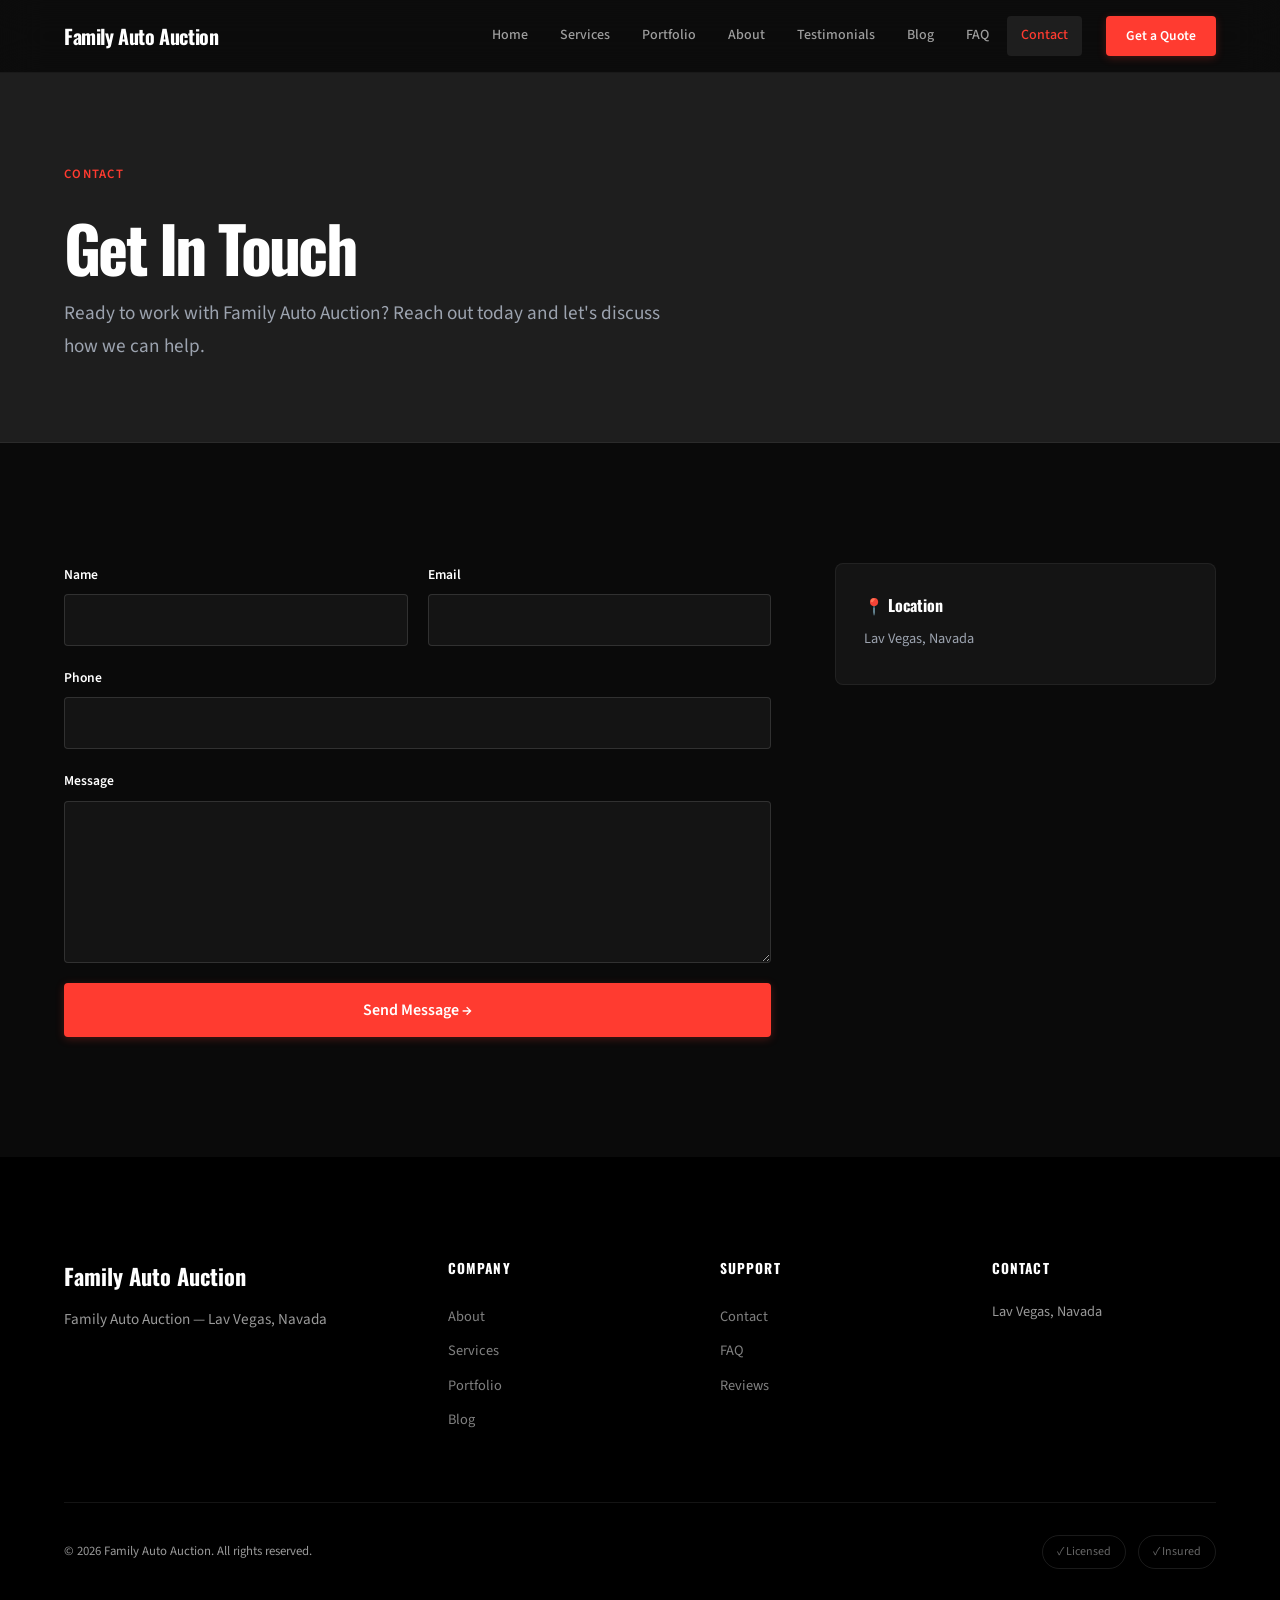
<file: contact.html>
<!DOCTYPE html>
<html lang="en" data-personality="bold">
<head>
  <meta charset="UTF-8">
  <meta name="viewport" content="width=device-width, initial-scale=1.0">
  <title>Contact | Family Auto Auction</title>
  <meta name="description" content="They fix damaged vehicles">
  <meta property="og:title" content="Contact | Family Auto Auction">
  <meta property="og:description" content="They fix damaged vehicles">
  <meta property="og:image" content="https://images.pexels.com/photos/8478268/pexels-photo-8478268.jpeg?auto=compress&amp;cs=tinysrgb&amp;dpr=2&amp;h=650&amp;w=940">
  <meta property="og:type" content="website">
  <meta name="twitter:card" content="summary_large_image">
  <link rel="preconnect" href="https://fonts.googleapis.com">
  <link rel="preconnect" href="https://fonts.gstatic.com" crossorigin>
  <link href="https://fonts.googleapis.com/css2?family=Oswald:wght@300;400;500;600;700;800;900&family=Source%20Sans%203:wght@300;400;500;600&display=swap" rel="stylesheet">
  <link rel="stylesheet" href="css/styles.css">
  <script type="application/ld+json">
  { "@context":"https://schema.org", "@type":"LocalBusiness",
    "name":"Family Auto Auction", "description":"They fix damaged vehicles",
    "address":{"@type":"PostalAddress","addressLocality":"Lav Vegas, Navada"} }
  </script>
</head>
<body>
  <nav class="nav nav--dark" id="nav">
    <div class="nav__inner">
      <a href="index.html" class="nav__logo">Family Auto Auction</a>
      <button class="nav__toggle" id="navToggle" aria-label="Menu">
        <span></span><span></span><span></span>
      </button>
      <div class="nav__menu" id="navMenu">
        <div class="nav__links"><a href="index.html" class="">Home</a>
            <a href="services.html" class="">Services</a>
            <a href="portfolio.html" class="">Portfolio</a>
            <a href="about.html" class="">About</a>
            <a href="testimonials.html" class="">Testimonials</a>
            <a href="blog.html" class="">Blog</a>
            <a href="faq.html" class="">FAQ</a>
            <a href="contact.html" class="active">Contact</a></div>
        <a href="contact.html" class="btn btn--sm btn--primary nav__cta">Get a Quote</a>
      </div>
    </div>
  </nav>
  <section class="page-hero"><div class="container"><span class="section__badge reveal">Contact</span>
    <h1 class="page-hero__title reveal">Get In Touch</h1>
    <p class="page-hero__subtitle reveal">Ready to work with Family Auto Auction? Reach out today and let's discuss how we can help.</p></div></section>
  <section class="section"><div class="container"><div class="contact-grid">
    <form class="contact-form reveal" action="https://formspree.io/f/YOUR_FORM_ID" method="POST">
      <div class="form-row"><div class="form-group"><label for="name">Name</label><input type="text" id="name" name="name" required></div>
        <div class="form-group"><label for="email">Email</label><input type="email" id="email" name="email" required></div></div>
      <div class="form-group"><label for="phone">Phone</label><input type="tel" id="phone" name="phone"></div>
      <div class="form-group"><label for="message">Message</label><textarea id="message" name="message" rows="6" required></textarea></div>
      <button type="submit" class="btn btn--primary btn--lg btn--full">Send Message →</button>
    </form>
    <div class="contact-info reveal">
      <div class="contact-info__card"><h3>📍 Location</h3><p>Lav Vegas, Navada</p></div>
      
      
    </div>
  </div></div></section>

  <footer class="footer">
    <div class="container">
      <div class="footer__top">
        <div class="footer__brand">
          <a href="index.html" class="footer__logo">Family Auto Auction</a>
          <p class="footer__tagline">Family Auto Auction — Lav Vegas, Navada</p>
        </div>
        <div class="footer__col">
          <h4>Company</h4>
          <a href="about.html">About</a><a href="services.html">Services</a>
          <a href="portfolio.html">Portfolio</a><a href="blog.html">Blog</a>
        </div>
        <div class="footer__col">
          <h4>Support</h4>
          <a href="contact.html">Contact</a><a href="faq.html">FAQ</a>
          <a href="testimonials.html">Reviews</a>
        </div>
        <div class="footer__col">
          <h4>Contact</h4>
          <p>Lav Vegas, Navada</p>
        </div>
      </div>
      <div class="footer__bottom">
        <p>&copy; 2026 Family Auto Auction. All rights reserved.</p>
        <div class="footer__badges"><span class="badge">✓ Licensed</span><span class="badge">✓ Insured</span></div>
      </div>
    </div>
  </footer>
  <script src="js/main.js"></script>
</body>
</html>
</file>
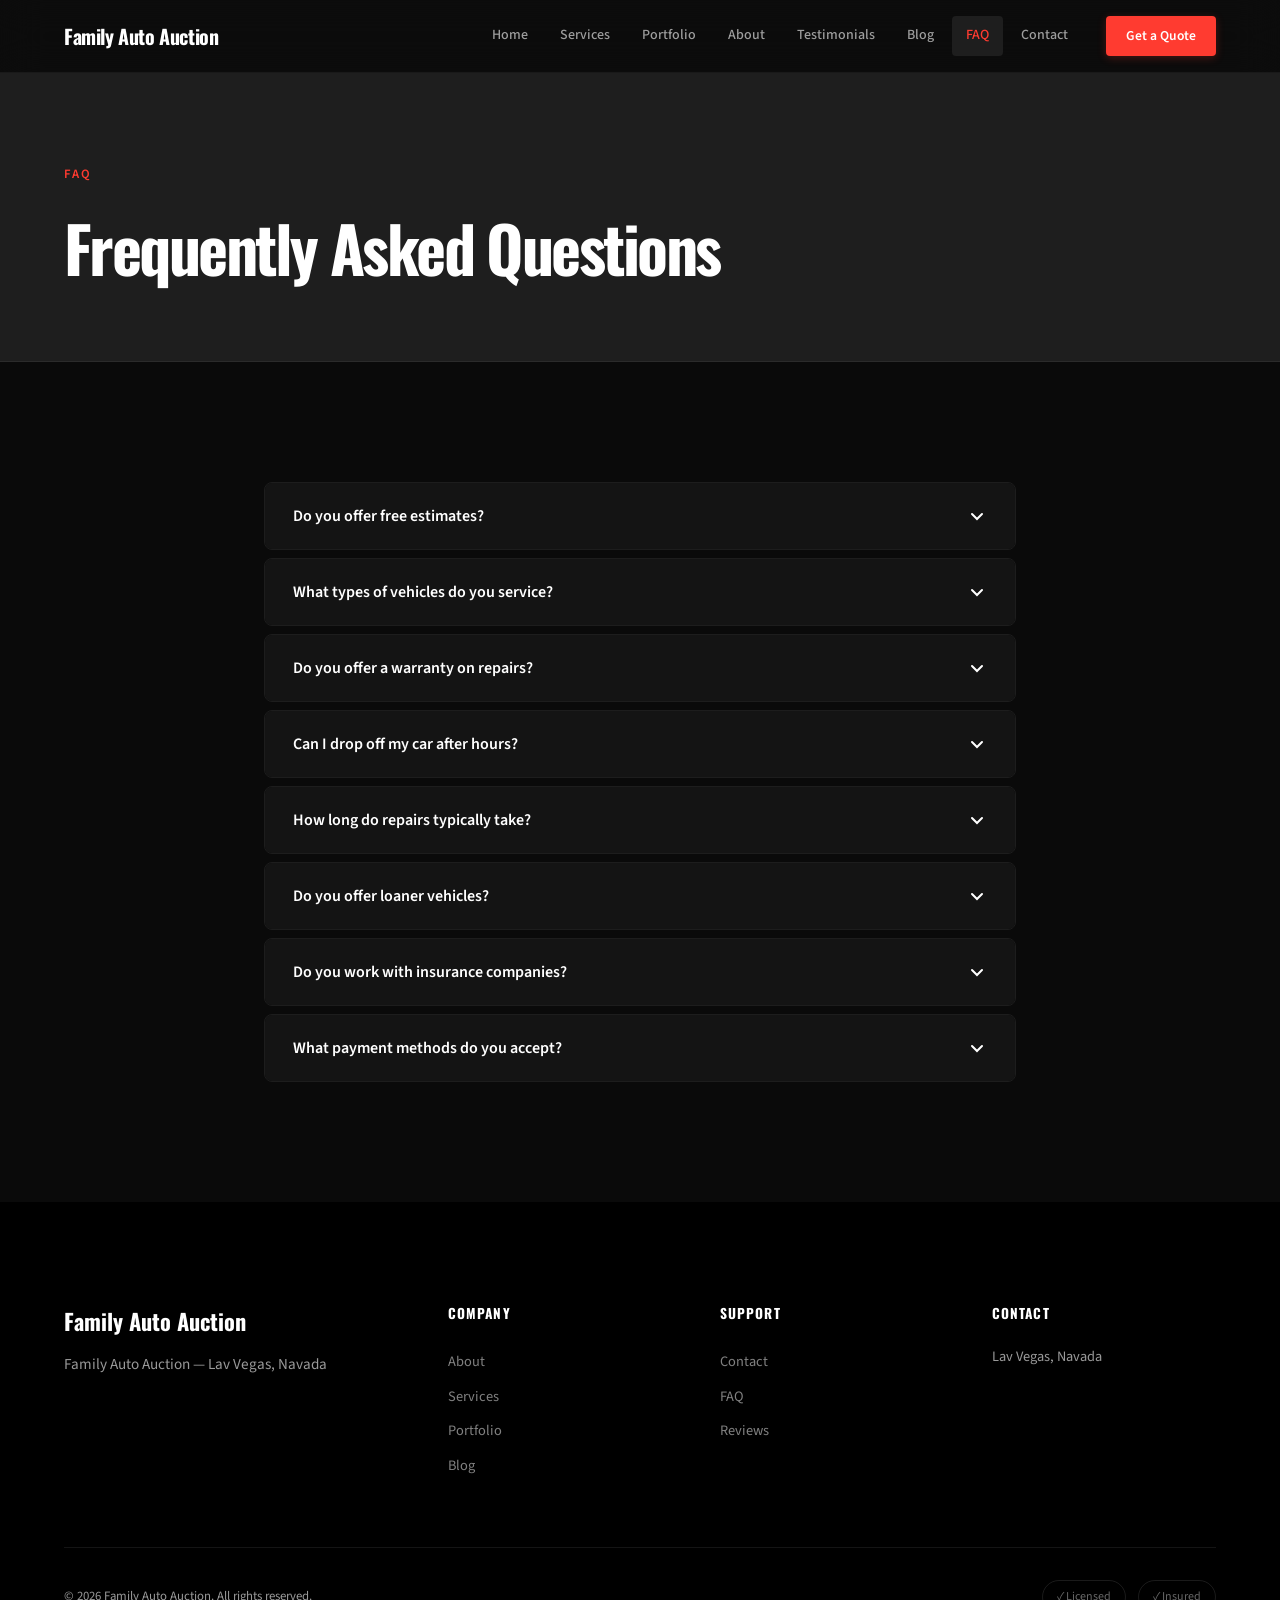
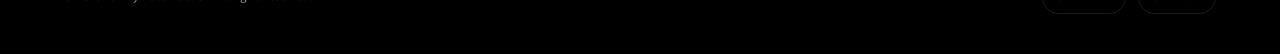
<file: faq.html>
<!DOCTYPE html>
<html lang="en" data-personality="bold">
<head>
  <meta charset="UTF-8">
  <meta name="viewport" content="width=device-width, initial-scale=1.0">
  <title>FAQ | Family Auto Auction</title>
  <meta name="description" content="They fix damaged vehicles">
  <meta property="og:title" content="FAQ | Family Auto Auction">
  <meta property="og:description" content="They fix damaged vehicles">
  <meta property="og:image" content="https://images.pexels.com/photos/8478268/pexels-photo-8478268.jpeg?auto=compress&amp;cs=tinysrgb&amp;dpr=2&amp;h=650&amp;w=940">
  <meta property="og:type" content="website">
  <meta name="twitter:card" content="summary_large_image">
  <link rel="preconnect" href="https://fonts.googleapis.com">
  <link rel="preconnect" href="https://fonts.gstatic.com" crossorigin>
  <link href="https://fonts.googleapis.com/css2?family=Oswald:wght@300;400;500;600;700;800;900&family=Source%20Sans%203:wght@300;400;500;600&display=swap" rel="stylesheet">
  <link rel="stylesheet" href="css/styles.css">
  <script type="application/ld+json">
  { "@context":"https://schema.org", "@type":"LocalBusiness",
    "name":"Family Auto Auction", "description":"They fix damaged vehicles",
    "address":{"@type":"PostalAddress","addressLocality":"Lav Vegas, Navada"} }
  </script>
</head>
<body>
  <nav class="nav nav--dark" id="nav">
    <div class="nav__inner">
      <a href="index.html" class="nav__logo">Family Auto Auction</a>
      <button class="nav__toggle" id="navToggle" aria-label="Menu">
        <span></span><span></span><span></span>
      </button>
      <div class="nav__menu" id="navMenu">
        <div class="nav__links"><a href="index.html" class="">Home</a>
            <a href="services.html" class="">Services</a>
            <a href="portfolio.html" class="">Portfolio</a>
            <a href="about.html" class="">About</a>
            <a href="testimonials.html" class="">Testimonials</a>
            <a href="blog.html" class="">Blog</a>
            <a href="faq.html" class="active">FAQ</a>
            <a href="contact.html" class="">Contact</a></div>
        <a href="contact.html" class="btn btn--sm btn--primary nav__cta">Get a Quote</a>
      </div>
    </div>
  </nav>
  <section class="page-hero"><div class="container"><span class="section__badge reveal">FAQ</span>
    <h1 class="page-hero__title reveal">Frequently Asked Questions</h1></div></section>
  <section class="section"><div class="container container--sm"><div class="faq__list">
    <div class="faq reveal"><button class="faq__question" aria-expanded="false"><span>Do you offer free estimates?</span>
      <svg class="faq__icon" width="20" height="20" viewBox="0 0 20 20" fill="none"><path d="M5 8l5 5 5-5" stroke="currentColor" stroke-width="2" stroke-linecap="round"/></svg>
    </button><div class="faq__answer" id="faq-0"><p>Yes, we provide free written estimates for all repair and detailing services.</p></div></div>
    <div class="faq reveal"><button class="faq__question" aria-expanded="false"><span>What types of vehicles do you service?</span>
      <svg class="faq__icon" width="20" height="20" viewBox="0 0 20 20" fill="none"><path d="M5 8l5 5 5-5" stroke="currentColor" stroke-width="2" stroke-linecap="round"/></svg>
    </button><div class="faq__answer" id="faq-1"><p>We service all makes and models, including domestic, import, and luxury vehicles.</p></div></div>
    <div class="faq reveal"><button class="faq__question" aria-expanded="false"><span>Do you offer a warranty on repairs?</span>
      <svg class="faq__icon" width="20" height="20" viewBox="0 0 20 20" fill="none"><path d="M5 8l5 5 5-5" stroke="currentColor" stroke-width="2" stroke-linecap="round"/></svg>
    </button><div class="faq__answer" id="faq-2"><p>Yes, all our repairs come with a warranty. Ask about specific coverage for your service.</p></div></div>
    <div class="faq reveal"><button class="faq__question" aria-expanded="false"><span>Can I drop off my car after hours?</span>
      <svg class="faq__icon" width="20" height="20" viewBox="0 0 20 20" fill="none"><path d="M5 8l5 5 5-5" stroke="currentColor" stroke-width="2" stroke-linecap="round"/></svg>
    </button><div class="faq__answer" id="faq-3"><p>Yes, we have a secure after-hours drop-off available for your convenience.</p></div></div>
    <div class="faq reveal"><button class="faq__question" aria-expanded="false"><span>How long do repairs typically take?</span>
      <svg class="faq__icon" width="20" height="20" viewBox="0 0 20 20" fill="none"><path d="M5 8l5 5 5-5" stroke="currentColor" stroke-width="2" stroke-linecap="round"/></svg>
    </button><div class="faq__answer" id="faq-4"><p>Most standard repairs are completed same-day. We'll provide a time estimate upfront.</p></div></div>
    <div class="faq reveal"><button class="faq__question" aria-expanded="false"><span>Do you offer loaner vehicles?</span>
      <svg class="faq__icon" width="20" height="20" viewBox="0 0 20 20" fill="none"><path d="M5 8l5 5 5-5" stroke="currentColor" stroke-width="2" stroke-linecap="round"/></svg>
    </button><div class="faq__answer" id="faq-5"><p>We offer shuttle service and can arrange rental vehicles for longer repairs.</p></div></div>
    <div class="faq reveal"><button class="faq__question" aria-expanded="false"><span>Do you work with insurance companies?</span>
      <svg class="faq__icon" width="20" height="20" viewBox="0 0 20 20" fill="none"><path d="M5 8l5 5 5-5" stroke="currentColor" stroke-width="2" stroke-linecap="round"/></svg>
    </button><div class="faq__answer" id="faq-6"><p>Yes, we work directly with all major insurance companies to streamline the claims process.</p></div></div>
    <div class="faq reveal"><button class="faq__question" aria-expanded="false"><span>What payment methods do you accept?</span>
      <svg class="faq__icon" width="20" height="20" viewBox="0 0 20 20" fill="none"><path d="M5 8l5 5 5-5" stroke="currentColor" stroke-width="2" stroke-linecap="round"/></svg>
    </button><div class="faq__answer" id="faq-7"><p>We accept cash, all major credit cards, and offer financing options for larger repairs.</p></div></div></div></div></section>

  <footer class="footer">
    <div class="container">
      <div class="footer__top">
        <div class="footer__brand">
          <a href="index.html" class="footer__logo">Family Auto Auction</a>
          <p class="footer__tagline">Family Auto Auction — Lav Vegas, Navada</p>
        </div>
        <div class="footer__col">
          <h4>Company</h4>
          <a href="about.html">About</a><a href="services.html">Services</a>
          <a href="portfolio.html">Portfolio</a><a href="blog.html">Blog</a>
        </div>
        <div class="footer__col">
          <h4>Support</h4>
          <a href="contact.html">Contact</a><a href="faq.html">FAQ</a>
          <a href="testimonials.html">Reviews</a>
        </div>
        <div class="footer__col">
          <h4>Contact</h4>
          <p>Lav Vegas, Navada</p>
        </div>
      </div>
      <div class="footer__bottom">
        <p>&copy; 2026 Family Auto Auction. All rights reserved.</p>
        <div class="footer__badges"><span class="badge">✓ Licensed</span><span class="badge">✓ Insured</span></div>
      </div>
    </div>
  </footer>
  <script src="js/main.js"></script>
</body>
</html>
</file>
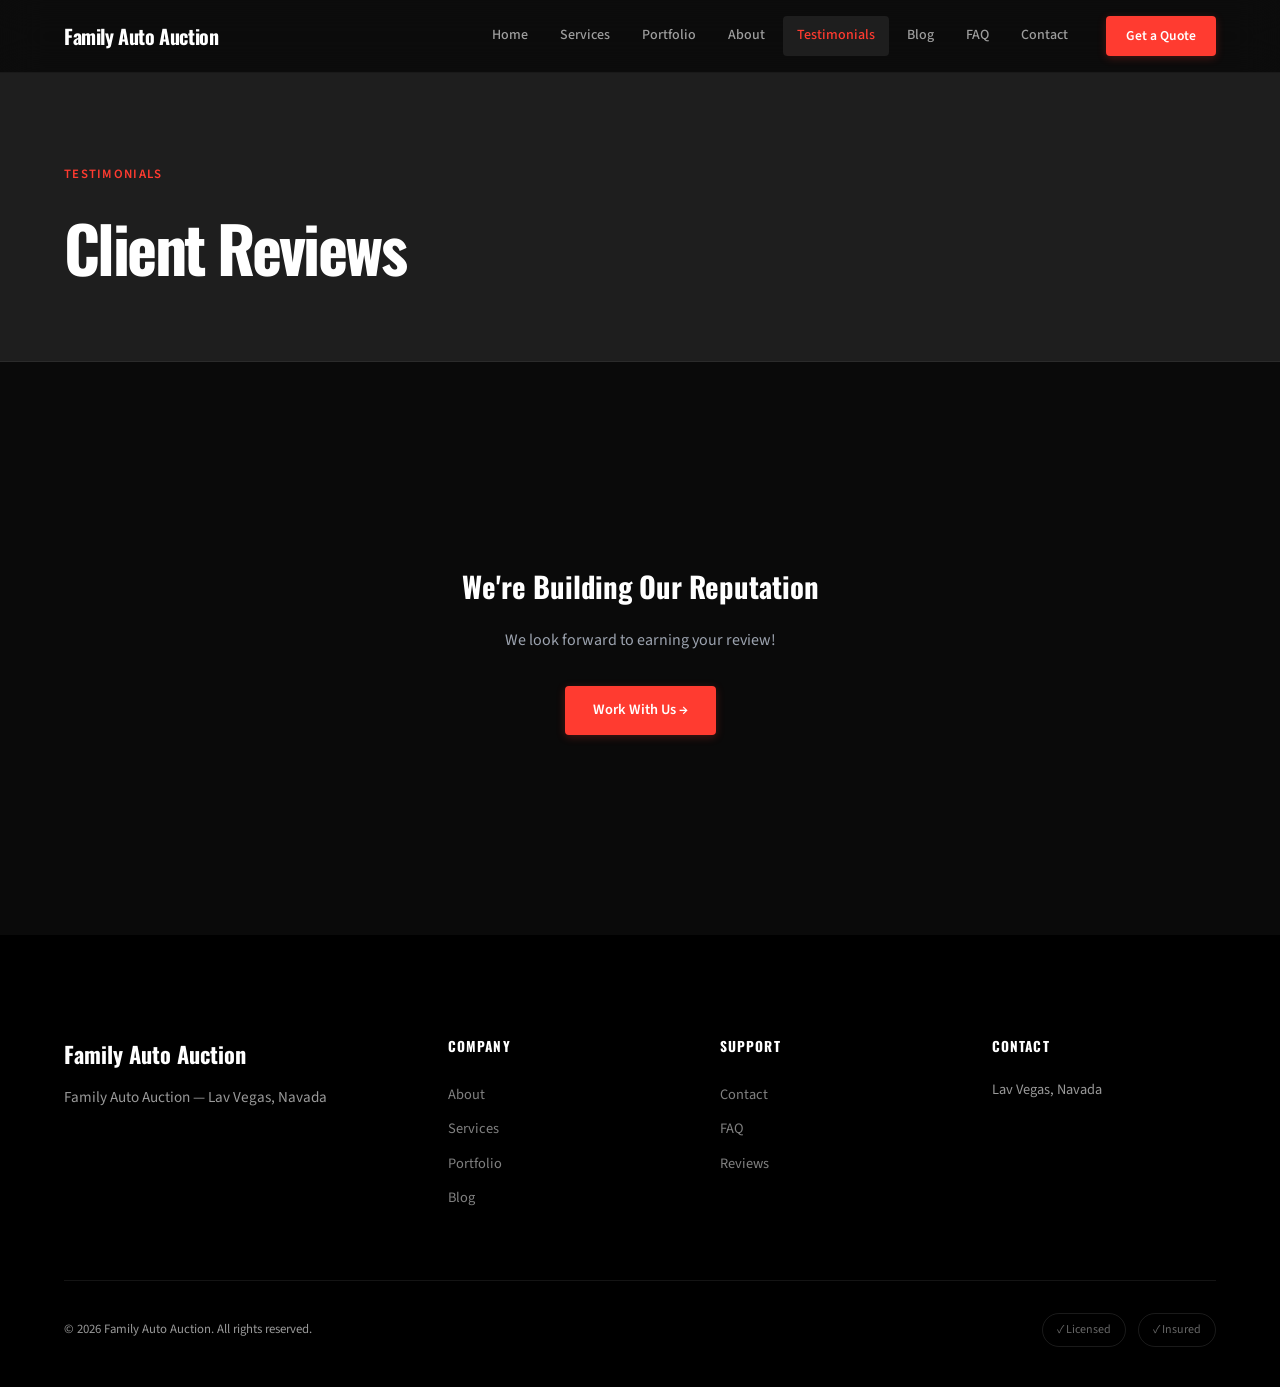
<file: testimonials.html>
<!DOCTYPE html>
<html lang="en" data-personality="bold">
<head>
  <meta charset="UTF-8">
  <meta name="viewport" content="width=device-width, initial-scale=1.0">
  <title>Testimonials | Family Auto Auction</title>
  <meta name="description" content="They fix damaged vehicles">
  <meta property="og:title" content="Testimonials | Family Auto Auction">
  <meta property="og:description" content="They fix damaged vehicles">
  <meta property="og:image" content="https://images.pexels.com/photos/8478268/pexels-photo-8478268.jpeg?auto=compress&amp;cs=tinysrgb&amp;dpr=2&amp;h=650&amp;w=940">
  <meta property="og:type" content="website">
  <meta name="twitter:card" content="summary_large_image">
  <link rel="preconnect" href="https://fonts.googleapis.com">
  <link rel="preconnect" href="https://fonts.gstatic.com" crossorigin>
  <link href="https://fonts.googleapis.com/css2?family=Oswald:wght@300;400;500;600;700;800;900&family=Source%20Sans%203:wght@300;400;500;600&display=swap" rel="stylesheet">
  <link rel="stylesheet" href="css/styles.css">
  <script type="application/ld+json">
  { "@context":"https://schema.org", "@type":"LocalBusiness",
    "name":"Family Auto Auction", "description":"They fix damaged vehicles",
    "address":{"@type":"PostalAddress","addressLocality":"Lav Vegas, Navada"} }
  </script>
</head>
<body>
  <nav class="nav nav--dark" id="nav">
    <div class="nav__inner">
      <a href="index.html" class="nav__logo">Family Auto Auction</a>
      <button class="nav__toggle" id="navToggle" aria-label="Menu">
        <span></span><span></span><span></span>
      </button>
      <div class="nav__menu" id="navMenu">
        <div class="nav__links"><a href="index.html" class="">Home</a>
            <a href="services.html" class="">Services</a>
            <a href="portfolio.html" class="">Portfolio</a>
            <a href="about.html" class="">About</a>
            <a href="testimonials.html" class="active">Testimonials</a>
            <a href="blog.html" class="">Blog</a>
            <a href="faq.html" class="">FAQ</a>
            <a href="contact.html" class="">Contact</a></div>
        <a href="contact.html" class="btn btn--sm btn--primary nav__cta">Get a Quote</a>
      </div>
    </div>
  </nav>
  <section class="page-hero"><div class="container"><span class="section__badge reveal">Testimonials</span>
    <h1 class="page-hero__title reveal">Client Reviews</h1></div></section>
  <section class="section"><div class="container"><div class="empty-state reveal"><h2>We're Building Our Reputation</h2>
      <p>We look forward to earning your review!</p><a href="contact.html" class="btn btn--primary">Work With Us →</a></div></div></section>

  <footer class="footer">
    <div class="container">
      <div class="footer__top">
        <div class="footer__brand">
          <a href="index.html" class="footer__logo">Family Auto Auction</a>
          <p class="footer__tagline">Family Auto Auction — Lav Vegas, Navada</p>
        </div>
        <div class="footer__col">
          <h4>Company</h4>
          <a href="about.html">About</a><a href="services.html">Services</a>
          <a href="portfolio.html">Portfolio</a><a href="blog.html">Blog</a>
        </div>
        <div class="footer__col">
          <h4>Support</h4>
          <a href="contact.html">Contact</a><a href="faq.html">FAQ</a>
          <a href="testimonials.html">Reviews</a>
        </div>
        <div class="footer__col">
          <h4>Contact</h4>
          <p>Lav Vegas, Navada</p>
        </div>
      </div>
      <div class="footer__bottom">
        <p>&copy; 2026 Family Auto Auction. All rights reserved.</p>
        <div class="footer__badges"><span class="badge">✓ Licensed</span><span class="badge">✓ Insured</span></div>
      </div>
    </div>
  </footer>
  <script src="js/main.js"></script>
</body>
</html>
</file>
<file: css/styles.css>
*, *::before, *::after { box-sizing: border-box; margin: 0; padding: 0; }
:root {
  --primary: #FF3B30; --secondary: #1A1A1A; --accent: #FF9500;
  --bg: #0A0A0A; --surface: #141414; --surface-alt: #1E1E1E;
  --text: #FFFFFF; --text-muted: #9CA3AF; --text-light: #6B7280;
  --hero-bg-color: #000000; --hero-text: #FFFFFF;
  --radius: 4px; --radius-lg: 8px;
  --font-display: 'Oswald', system-ui, sans-serif;
  --font-body: 'Source Sans 3', system-ui, sans-serif;
  --display-weight: 900; --body-weight: 400;
  --headline-size: clamp(3.5rem, 9vw, 7rem);
  --section-padding: 120px;
  --transition: 0.3s cubic-bezier(0.4, 0, 0.2, 1);
  --shadow-sm: 0 1px 3px rgba(0,0,0,0.3);
  --shadow-md: 0 4px 16px rgba(0,0,0,0.4);
  --shadow-lg: 0 12px 40px rgba(0,0,0,0.5);
  --shadow-xl: 0 24px 64px rgba(0,0,0,0.6);
}
html { scroll-behavior: smooth; }
body { font-family: var(--font-body); font-weight: var(--body-weight); color: var(--text); background: var(--bg); line-height: 1.7; -webkit-font-smoothing: antialiased; overflow-x: hidden; }
.container { max-width: 1200px; margin: 0 auto; padding: 0 24px; }
.container--sm { max-width: 800px; }

/* NAV */
.nav { position: fixed; top: 0; left: 0; right: 0; z-index: 1000; background: rgba(10,10,10,0.9); backdrop-filter: blur(20px); border-bottom: 1px solid rgba(255,255,255,0.06); transition: var(--transition); }
.nav.scrolled { box-shadow: 0 1px 12px rgba(0,0,0,0.4); }
.nav__inner { max-width: 1200px; margin: 0 auto; padding: 0 24px; display: flex; align-items: center; justify-content: space-between; height: 72px; }
.nav__logo { font-family: var(--font-display); font-weight: var(--display-weight); font-size: 1.25rem; color: #fff; text-decoration: none; letter-spacing: -0.02em; }
.nav__menu { display: flex; align-items: center; gap: 8px; }
.nav__links { display: flex; gap: 4px; }
.nav__links a { font-weight: 500; font-size: 0.875rem; color: rgba(255,255,255,0.6); text-decoration: none; padding: 8px 14px; border-radius: var(--radius); transition: var(--transition); }
.nav__links a:hover { color: #fff; background: rgba(255,255,255,0.06); }
.nav__links a.active { color: var(--primary); background: rgba(255,255,255,0.08); }
.nav__cta { margin-left: 16px; }
.nav__toggle { display: none; flex-direction: column; gap: 5px; background: none; border: none; cursor: pointer; padding: 8px; z-index: 1001; }
.nav__toggle span { display: block; width: 22px; height: 2px; background: #fff; transition: var(--transition); border-radius: 2px; }
.nav__toggle.active span:nth-child(1) { transform: rotate(45deg) translate(5px,5px); }
.nav__toggle.active span:nth-child(2) { opacity: 0; }
.nav__toggle.active span:nth-child(3) { transform: rotate(-45deg) translate(5px,-5px); }

/* HERO BASE */
.hero { min-height: 100vh; display: flex; align-items: center; position: relative; overflow: hidden; padding-top: 72px; }
.hero__bg { position: absolute; inset: 0; background-image: var(--hero-bg); background-size: cover; background-position: center; }
.hero__overlay { position: absolute; inset: 0; background: linear-gradient(135deg, rgba(0,0,0,0.75), rgba(0,0,0,0.4)); }
.hero__inner { position: relative; z-index: 2; padding: 80px 0 120px; width: 100%; }
.hero__content { max-width: 720px; }
.hero__badge { display: inline-flex; align-items: center; gap: 10px; padding: 8px 18px; border-radius: 100px; font-size: 0.8rem; font-weight: 500; margin-bottom: 28px; }
.hero__badge-dot { width: 8px; height: 8px; background: #22c55e; border-radius: 50%; box-shadow: 0 0 8px #22c55e; animation: pulse 2s infinite; }
@keyframes pulse { 0%,100% { opacity:1; } 50% { opacity:0.4; } }
.hero__title { font-family: var(--font-display); font-size: var(--headline-size); font-weight: var(--display-weight); line-height: 1.05; letter-spacing: -0.04em; margin-bottom: 24px; }
.hero__subtitle { font-size: clamp(1.1rem, 2vw, 1.3rem); line-height: 1.7; margin-bottom: 40px; max-width: 560px; }
.hero__actions { display: flex; gap: 16px; flex-wrap: wrap; }
.hero__divider { width: 48px; height: 2px; background: var(--accent); margin-bottom: 24px; }

/* HERO VARIANTS */
.hero--bold .hero__title, .hero--bold .hero__subtitle { color: #fff; }
.hero--bold .hero__badge { background: rgba(255,255,255,0.08); border: 1px solid rgba(255,255,255,0.12); color: rgba(255,255,255,0.9); }
.hero--bold .hero__geometric { position: absolute; inset: 0; z-index: 1; overflow: hidden; }
.hero--bold .hero__geometric div { position: absolute; border: 2px solid var(--primary); opacity: 0.15; }
.hero--bold .hero__geometric div:nth-child(1) { width: 300px; height: 300px; top: 10%; right: -50px; transform: rotate(15deg); }
.hero--bold .hero__geometric div:nth-child(2) { width: 200px; height: 200px; bottom: 15%; right: 20%; transform: rotate(-30deg); }
.hero--bold .hero__geometric div:nth-child(3) { width: 150px; height: 150px; top: 40%; right: 10%; border-radius: 50%; }

.hero--elegant { background: var(--hero-bg-color); min-height: 90vh; }
.hero--elegant .hero__inner--split { display: grid; grid-template-columns: 1fr 1fr; gap: 80px; align-items: center; }
.hero--elegant .hero__title { color: var(--hero-text); font-weight: 600; letter-spacing: -0.03em; }
.hero--elegant .hero__subtitle { color: var(--text-muted); }
.hero--elegant .hero__media img { width: 100%; border-radius: var(--radius-lg); object-fit: cover; aspect-ratio: 3/4; }

.hero--friendly { background: var(--hero-bg-color); }
.hero--friendly .hero__title { color: var(--hero-text); }
.hero--friendly .hero__subtitle { color: var(--text-muted); margin-left: auto; margin-right: auto; }
.hero--friendly .hero__badge { background: var(--surface); border: 1px solid rgba(0,0,0,0.08); color: var(--text); font-size: 1rem; padding: 10px 24px; border-radius: var(--radius-lg); }
.hero--friendly .hero__shapes { position: absolute; inset: 0; overflow: hidden; z-index: 0; }
.hero--friendly .hero__shapes div { position: absolute; border-radius: 50%; opacity: 0.08; }
.hero--friendly .hero__shapes div:nth-child(1) { width: 400px; height: 400px; background: var(--primary); top: -100px; right: -100px; }
.hero--friendly .hero__shapes div:nth-child(2) { width: 300px; height: 300px; background: var(--secondary); bottom: -50px; left: -80px; }
.hero--friendly .hero__shapes div:nth-child(3) { width: 200px; height: 200px; background: var(--accent); top: 50%; left: 60%; }

.hero--modern { background: var(--hero-bg-color); }
.hero--modern .hero__mesh { position: absolute; inset: 0; background: radial-gradient(at 30% 20%, color-mix(in srgb, var(--primary) 8%, transparent) 0%, transparent 60%), radial-gradient(at 70% 80%, color-mix(in srgb, var(--accent) 6%, transparent) 0%, transparent 50%); }
.hero--modern .hero__title { color: var(--hero-text); }
.hero--modern .hero__subtitle { color: var(--text-muted); margin-left: auto; margin-right: auto; }
.hero--modern .hero__badge { background: var(--surface); border: 1px solid rgba(0,0,0,0.08); color: var(--text-muted); }

.hero--trustworthy .hero__title { color: #fff; }
.hero--trustworthy .hero__subtitle { color: rgba(255,255,255,0.8); }
.hero--trustworthy .hero__badges-strip { display: flex; gap: 12px; flex-wrap: wrap; margin-bottom: 28px; }
.trust-badge { background: rgba(255,255,255,0.1); border: 1px solid rgba(255,255,255,0.2); color: rgba(255,255,255,0.9); padding: 6px 16px; border-radius: 4px; font-size: 0.8rem; font-weight: 600; }

.hero--energetic .hero__gradient-overlay { position: absolute; inset: 0; background: linear-gradient(135deg, rgba(220,38,38,0.6), rgba(124,58,237,0.4), rgba(0,0,0,0.8)); }
.hero--energetic .hero__diagonal { position: absolute; bottom: -2px; left: 0; right: 0; height: 120px; background: var(--bg); clip-path: polygon(0 100%, 100% 0, 100% 100%); z-index: 3; }
.hero--energetic .hero__title { color: #fff; text-transform: uppercase; letter-spacing: -0.02em; }
.hero--energetic .hero__subtitle { color: rgba(255,255,255,0.7); }
.hero--energetic .hero__badge { background: rgba(255,255,255,0.08); border: 1px solid rgba(255,255,255,0.15); color: rgba(255,255,255,0.9); letter-spacing: 0.15em; text-transform: uppercase; font-size: 0.75rem; }
.btn--glow { box-shadow: 0 0 30px color-mix(in srgb, var(--primary) 40%, transparent); }
.btn--glow:hover { box-shadow: 0 0 50px color-mix(in srgb, var(--primary) 60%, transparent); }

/* BUTTONS */
.btn { display: inline-flex; align-items: center; justify-content: center; padding: 12px 28px; border-radius: var(--radius); font-family: var(--font-body); font-weight: 600; font-size: 0.9rem; text-decoration: none; transition: all 0.25s; cursor: pointer; border: none; min-height: 44px; white-space: nowrap; }
.btn--sm { padding: 8px 20px; font-size: 0.85rem; min-height: 36px; }
.btn--lg { padding: 16px 36px; font-size: 1rem; min-height: 52px; }
.btn--full { width: 100%; }
.btn--primary { background: var(--primary); color: #fff; box-shadow: 0 2px 8px color-mix(in srgb, var(--primary) 25%, transparent); }
.btn--primary:hover { filter: brightness(1.1); transform: translateY(-2px); box-shadow: 0 8px 24px color-mix(in srgb, var(--primary) 35%, transparent); }
.btn--ghost { background: transparent; color: #fff; border: 1.5px solid rgba(255,255,255,0.3); }
.btn--ghost:hover { background: rgba(255,255,255,0.1); border-color: rgba(255,255,255,0.5); }
.btn--outline { background: transparent; color: var(--primary); border: 1.5px solid var(--primary); }
.btn--outline:hover { background: var(--primary); color: #fff; }
.btn--outline-white { background: transparent; color: #fff; border: 1.5px solid rgba(255,255,255,0.4); }
.btn--outline-white:hover { background: rgba(255,255,255,0.15); border-color: #fff; }

/* SECTIONS */
.section { padding: var(--section-padding) 0; }
.section--alt { background: var(--surface-alt); }
.section__header { text-align: center; max-width: 640px; margin: 0 auto 72px; }
.section__badge { display: inline-block; font-size: 0.8rem; font-weight: 600; text-transform: uppercase; letter-spacing: 0.1em; color: var(--primary); margin-bottom: 16px; }
.section__title { font-family: var(--font-display); font-size: clamp(2.2rem, 4vw, 3.5rem); font-weight: var(--display-weight); letter-spacing: -0.03em; line-height: 1.1; margin-bottom: 20px; }
.section__cta { text-align: center; margin-top: 56px; }
.page-hero { padding: 160px 0 80px; background: var(--surface-alt); border-bottom: 1px solid rgba(255,255,255,0.06); }
.page-hero__title { font-family: var(--font-display); font-size: clamp(2.8rem, 5vw, 4.5rem); font-weight: var(--display-weight); letter-spacing: -0.04em; line-height: 1.05; margin-top: 12px; }
.page-hero__subtitle { color: var(--text-muted); font-size: 1.2rem; margin-top: 16px; max-width: 600px; line-height: 1.7; }

/* GRID */
.grid { display: grid; gap: 32px; }
.grid--2 { grid-template-columns: repeat(auto-fit, minmax(340px, 1fr)); }
.grid--3 { grid-template-columns: repeat(auto-fit, minmax(300px, 1fr)); }

/* CARDS */
.card { background: var(--surface); border-radius: var(--radius-lg); overflow: hidden; border: 1px solid rgba(255,255,255,0.06); transition: transform 0.4s cubic-bezier(0.4,0,0.2,1), box-shadow 0.4s; }
.card:hover { transform: translateY(-8px); box-shadow: var(--shadow-xl); }
.card__accent { height: 4px; background: linear-gradient(90deg, var(--primary), var(--accent)); }
.card__img, .card__img-wrap img { width: 100%; height: 240px; object-fit: cover; display: block; }
.card__body { padding: 28px; }
.card__category { display: inline-block; font-size: 0.75rem; font-weight: 600; text-transform: uppercase; letter-spacing: 0.08em; color: var(--primary); margin-bottom: 12px; }
.card__title { font-family: var(--font-display); font-size: 1.25rem; font-weight: 700; margin-bottom: 10px; line-height: 1.3; }
.card__text { color: var(--text-muted); font-size: 0.95rem; margin-bottom: 20px; line-height: 1.7; }
.card__meta { font-size: 0.8rem; color: var(--text-light); }

/* STATS */
.stats { background: var(--surface); padding: 80px 0; }
.stats--dark { background: #0a0a0a; color: #fff; }
.stats--dark .stats__number { color: #fff; }
.stats--dark .stats__label { color: rgba(255,255,255,0.5); }
.stats__grid { display: grid; grid-template-columns: repeat(4, 1fr); gap: 32px; }
.stats__item { text-align: center; }
.stats__number { font-family: var(--font-display); font-size: clamp(2.5rem, 5vw, 4rem); font-weight: var(--display-weight); letter-spacing: -0.03em; display: inline; }
.stats__plus { font-family: var(--font-display); font-size: clamp(2rem, 4vw, 3rem); font-weight: var(--display-weight); color: var(--primary); }
.stats__label { font-size: 0.85rem; color: var(--text-muted); text-transform: uppercase; letter-spacing: 0.08em; margin-top: 8px; display: block; }

/* TESTIMONIALS */
.testimonials__list { display: grid; gap: 24px; max-width: 800px; margin: 0 auto; }
.testimonial { padding: 36px; background: var(--surface); border-radius: var(--radius-lg); border: 1px solid rgba(255,255,255,0.06); position: relative; transition: transform 0.3s, box-shadow 0.3s; }
.testimonial:hover { transform: translateY(-4px); box-shadow: var(--shadow-lg); }
.testimonial--full { background: var(--surface-alt); }
.testimonial__quote { font-family: Georgia, serif; font-size: 4rem; color: var(--primary); opacity: 0.2; line-height: 1; position: absolute; top: 16px; right: 28px; }
.testimonial__stars { color: var(--accent); font-size: 1rem; margin-bottom: 16px; letter-spacing: 2px; }
.testimonial__text { font-size: 1rem; line-height: 1.7; margin-bottom: 24px; font-style: italic; }
.testimonial__author { display: flex; align-items: center; gap: 14px; }
.testimonial__avatar { width: 44px; height: 44px; border-radius: 50%; background: var(--primary); color: #fff; display: flex; align-items: center; justify-content: center; font-weight: 700; font-size: 1.1rem; }
.testimonial__name { font-weight: 600; font-size: 0.95rem; }
.testimonial__role { font-size: 0.8rem; color: var(--text-muted); }

/* SERVICE DETAIL */
.service-detail__list { display: flex; flex-direction: column; gap: 100px; }
.service-detail { display: grid; grid-template-columns: 1fr 1fr; gap: 64px; align-items: center; }
.service-detail:nth-child(even) { direction: rtl; }
.service-detail:nth-child(even) > * { direction: ltr; }
.service-detail__img img { width: 100%; border-radius: var(--radius-lg); object-fit: cover; aspect-ratio: 4/3; box-shadow: var(--shadow-lg); }
.service-detail__content h2 { font-family: var(--font-display); font-size: 2rem; font-weight: var(--display-weight); margin-bottom: 16px; }
.service-detail__content p { color: var(--text-muted); line-height: 1.8; margin-bottom: 28px; }

/* SPLIT */
.split { display: grid; grid-template-columns: 1fr 1fr; gap: 80px; align-items: center; }
.split--reverse { direction: rtl; }
.split--reverse > * { direction: ltr; }
.split__media img { width: 100%; border-radius: var(--radius-lg); object-fit: cover; aspect-ratio: 4/3; box-shadow: var(--shadow-lg); }
.split__title { font-family: var(--font-display); font-size: clamp(1.8rem, 3vw, 2.5rem); font-weight: var(--display-weight); margin-bottom: 20px; }
.split__text { color: var(--text-muted); line-height: 1.8; margin-bottom: 32px; font-size: 1.05rem; }

/* CTA BLOCK */
.cta-block { background: var(--primary); padding: var(--section-padding) 0; position: relative; overflow: hidden; }
.cta-block__pattern { position: absolute; inset: 0; background-image: radial-gradient(rgba(255,255,255,0.06) 1px, transparent 1px); background-size: 24px 24px; }
.cta-block__inner { position: relative; text-align: center; }
.cta-block__title { font-family: var(--font-display); font-size: clamp(2.5rem, 5vw, 4rem); font-weight: var(--display-weight); color: #fff; margin-bottom: 20px; }
.cta-block__text { color: rgba(255,255,255,0.8); font-size: 1.15rem; max-width: 560px; margin: 0 auto 40px; line-height: 1.7; }
.cta-block__buttons { display: flex; gap: 16px; justify-content: center; flex-wrap: wrap; }

/* FAQ */
.faq__list { display: flex; flex-direction: column; gap: 8px; }
.faq { border: 1px solid rgba(255,255,255,0.08); border-radius: var(--radius-lg); overflow: hidden; }
.faq__question { width: 100%; padding: 22px 28px; display: flex; justify-content: space-between; align-items: center; background: var(--surface); border: none; cursor: pointer; text-align: left; font-family: var(--font-body); font-size: 1rem; font-weight: 600; color: var(--text); transition: background 0.2s; }
.faq__question:hover { background: var(--surface-alt); }
.faq__icon { transition: transform 0.3s; flex-shrink: 0; margin-left: 16px; }
.faq.open .faq__icon { transform: rotate(180deg); }
.faq__answer { max-height: 0; overflow: hidden; transition: max-height 0.4s ease, padding 0.4s ease; background: var(--surface); }
.faq.open .faq__answer { max-height: 300px; padding: 0 28px 22px; }
.faq__answer p { color: var(--text-muted); line-height: 1.7; }

/* CONTACT */
.contact-grid { display: grid; grid-template-columns: 1.3fr 0.7fr; gap: 64px; align-items: start; }
.contact-form { display: flex; flex-direction: column; gap: 20px; }
.form-row { display: grid; grid-template-columns: 1fr 1fr; gap: 20px; }
.form-group { display: flex; flex-direction: column; gap: 8px; }
.form-group label { font-weight: 600; font-size: 0.85rem; }
.form-group input, .form-group textarea { padding: 14px 18px; border: 1.5px solid rgba(255,255,255,0.12); border-radius: var(--radius); font-family: var(--font-body); font-size: 0.95rem; transition: var(--transition); background: var(--surface); color: var(--text); }
.form-group input:focus, .form-group textarea:focus { outline: none; border-color: var(--primary); box-shadow: 0 0 0 4px color-mix(in srgb, var(--primary) 12%, transparent); }
.contact-info { display: flex; flex-direction: column; gap: 20px; }
.contact-info__card { padding: 28px; background: var(--surface); border-radius: var(--radius-lg); border: 1px solid rgba(255,255,255,0.06); }
.contact-info__card h3 { font-family: var(--font-display); font-size: 1rem; font-weight: 700; margin-bottom: 8px; }
.contact-info__card p { color: var(--text-muted); font-size: 0.9rem; margin-bottom: 4px; }
.empty-state { text-align: center; padding: 80px 20px; }
.empty-state h2 { font-family: var(--font-display); font-size: 1.8rem; margin-bottom: 16px; }
.empty-state p { color: var(--text-muted); margin-bottom: 32px; }

/* FOOTER */
.footer { background: #000; color: rgba(255,255,255,0.6); padding: 100px 0 40px; }
.footer__top { display: grid; grid-template-columns: 1.5fr 1fr 1fr 1fr; gap: 48px; margin-bottom: 64px; }
.footer__logo { font-family: var(--font-display); color: #fff; font-size: 1.4rem; font-weight: var(--display-weight); text-decoration: none; display: block; margin-bottom: 12px; }
.footer__tagline { font-size: 0.95rem; margin-bottom: 24px; }
.footer__col h4 { color: #fff; font-family: var(--font-display); font-size: 0.85rem; text-transform: uppercase; letter-spacing: 0.08em; margin-bottom: 20px; font-weight: 700; }
.footer__col a { display: block; color: rgba(255,255,255,0.5); text-decoration: none; padding: 5px 0; font-size: 0.9rem; transition: color 0.2s; }
.footer__col a:hover { color: #fff; }
.footer__col p { font-size: 0.9rem; margin-bottom: 4px; }
.footer__bottom { border-top: 1px solid rgba(255,255,255,0.08); padding-top: 32px; display: flex; justify-content: space-between; align-items: center; flex-wrap: wrap; gap: 16px; }
.footer__bottom p { font-size: 0.8rem; }
.footer__badges { display: flex; gap: 12px; }
.badge { font-size: 0.75rem; color: rgba(255,255,255,0.4); padding: 6px 14px; border: 1px solid rgba(255,255,255,0.1); border-radius: 100px; }

/* ANIMATIONS */
.reveal { opacity: 0; transform: translateY(32px); transition: opacity 0.8s cubic-bezier(0.16,1,0.3,1), transform 0.8s cubic-bezier(0.16,1,0.3,1); }
.reveal.visible { opacity: 1; transform: translateY(0); }
.reveal:nth-child(2) { transition-delay: 0.1s; }
.reveal:nth-child(3) { transition-delay: 0.2s; }

/* RESPONSIVE */
@media (max-width: 1024px) { .stats__grid { grid-template-columns: repeat(2, 1fr); gap: 48px; } .footer__top { grid-template-columns: 1fr 1fr; } }
@media (max-width: 768px) {
  .nav__toggle { display: flex; }
  .nav__menu { position: fixed; top: 0; right: 0; bottom: 0; width: 300px; background: var(--surface); flex-direction: column; padding: 96px 32px 32px; transform: translateX(100%); transition: transform 0.4s cubic-bezier(0.4,0,0.2,1); box-shadow: -8px 0 32px rgba(0,0,0,0.2); z-index: 999; }
  .nav__menu.open { transform: translateX(0); }
  .nav__links { flex-direction: column; gap: 4px; }
  .nav__links a { padding: 14px 16px; font-size: 1rem; }
  .nav__cta { margin-left: 0; margin-top: 16px; width: 100%; text-align: center; }
  .hero__inner--split { grid-template-columns: 1fr !important; gap: 40px !important; }
  .hero__media { order: -1; }
  .hero__actions { flex-direction: column; }
  .hero__actions .btn { width: 100%; }
  .hero--energetic .hero__diagonal { height: 60px; }
  .stats__grid { grid-template-columns: repeat(2, 1fr); gap: 32px; }
  .grid--2, .grid--3 { grid-template-columns: 1fr; }
  .split, .split--reverse { grid-template-columns: 1fr; direction: ltr; gap: 40px; }
  .service-detail { grid-template-columns: 1fr; gap: 32px; }
  .service-detail:nth-child(even) { direction: ltr; }
  .contact-grid { grid-template-columns: 1fr; }
  .form-row { grid-template-columns: 1fr; }
  .footer__top { grid-template-columns: 1fr; gap: 40px; }
  .footer__bottom { flex-direction: column; text-align: center; }
  .page-hero { padding: 120px 0 60px; }
  .section { padding: 80px 0; }
}
</file>
